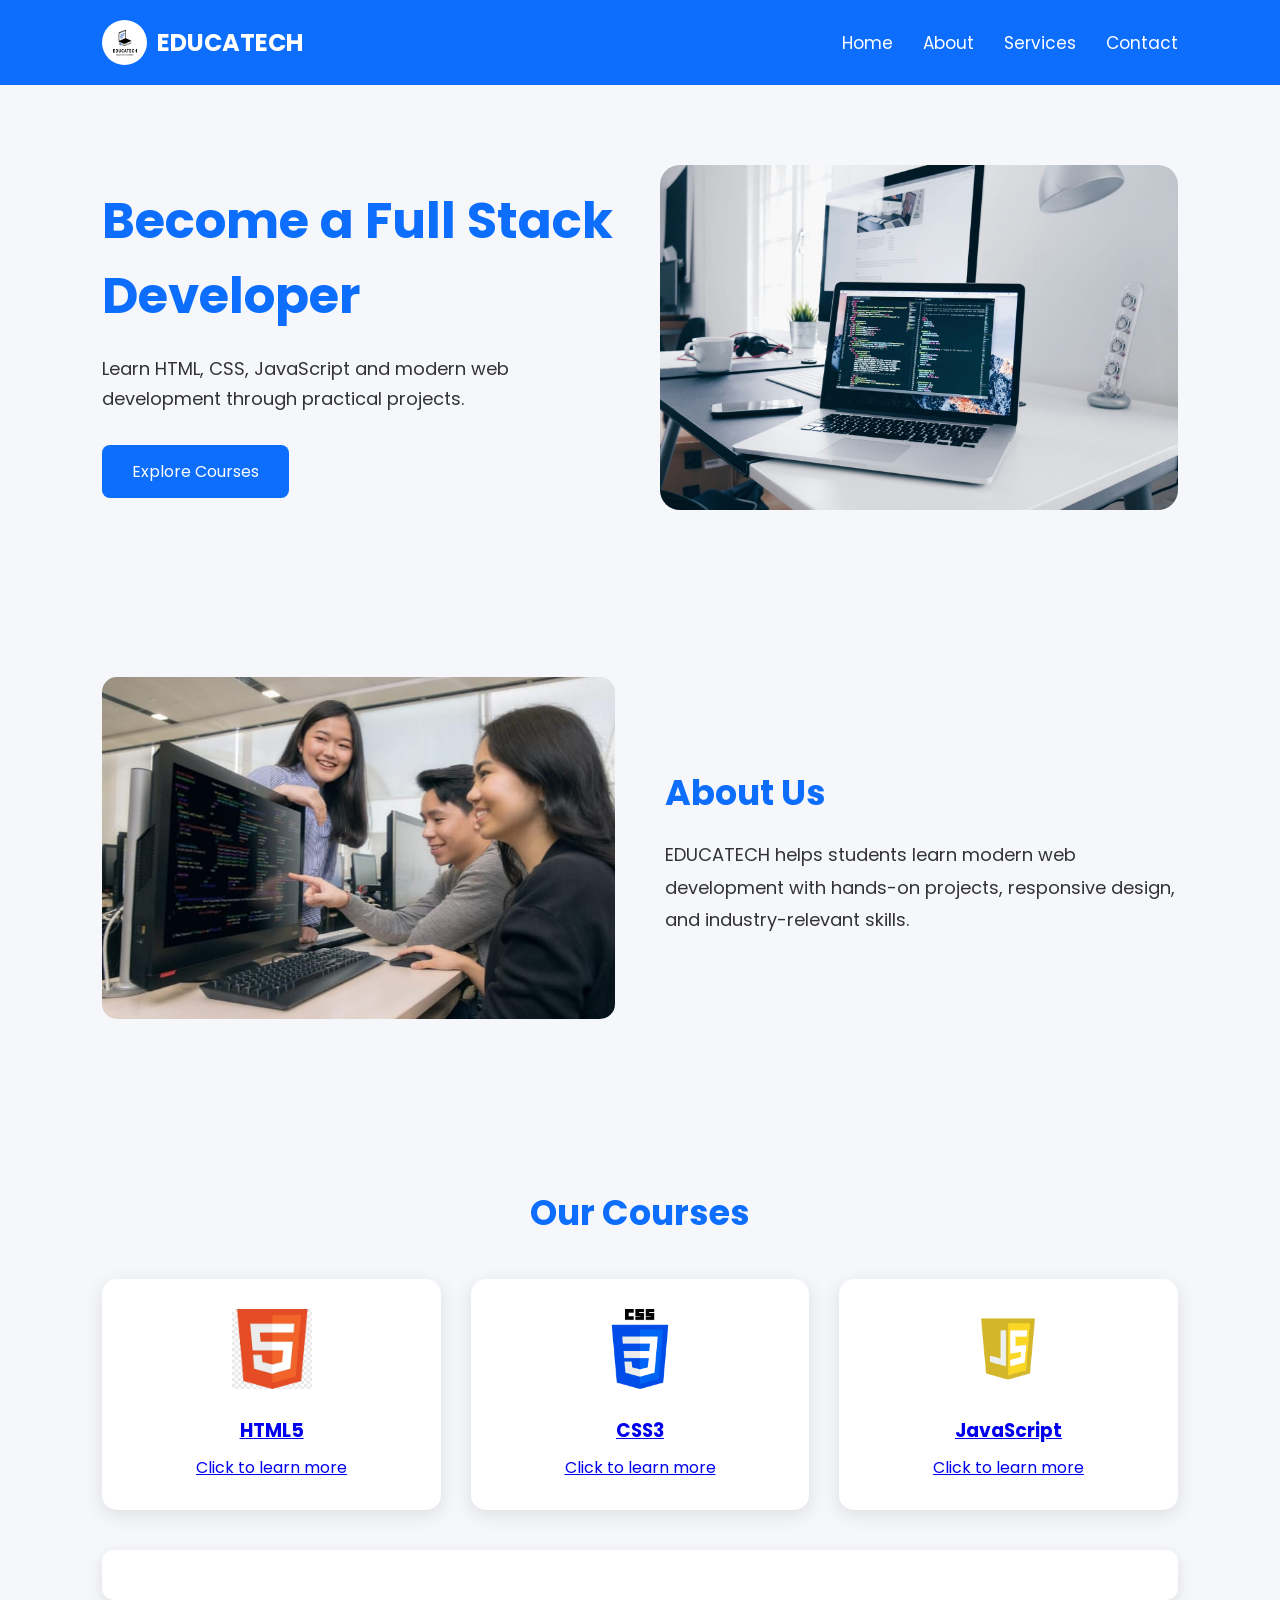
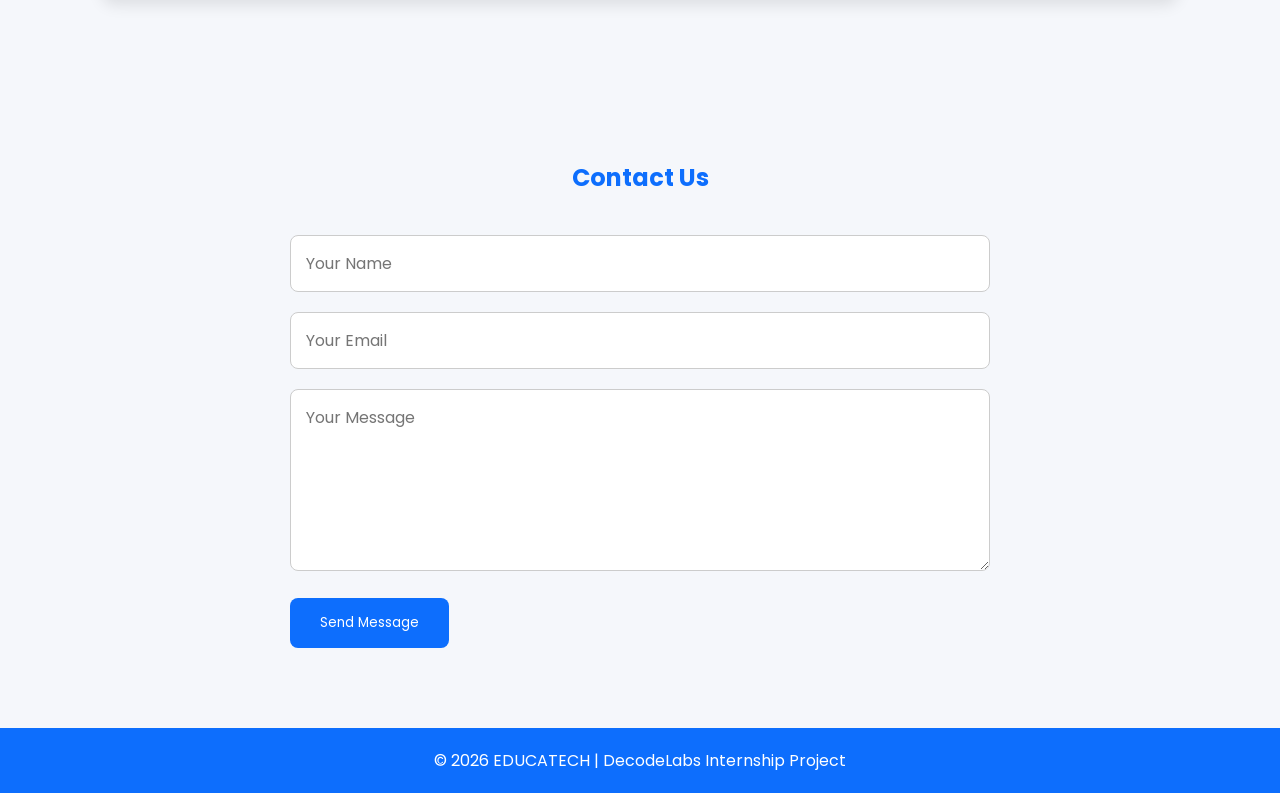
<file: index.html>
<!DOCTYPE html>
<html lang="en">
<head>
    <meta charset="UTF-8">
    <meta name="viewport" content="width=device-width, initial-scale=1.0">
    <title>EDUCATECH</title>

    <!-- CSS -->
    <link rel="stylesheet" href="css/style.css">

    <!-- Google Fonts -->
    <link rel="preconnect" href="https://fonts.googleapis.com">
    <link rel="preconnect" href="https://fonts.gstatic.com" crossorigin>
    <link href="https://fonts.googleapis.com/css2?family=Poppins:wght@300;400;500;600;700&display=swap" rel="stylesheet">

    <!-- Font Awesome -->
    <link rel="stylesheet"
    href="https://cdnjs.cloudflare.com/ajax/libs/font-awesome/6.6.0/css/all.min.css">
</head>
<body>

<!-- ================= NAVBAR ================= -->

<header>
    <nav class="navbar">

        <div class="logo">
    <img src="images/logo.jpeg" alt="EDUCATECH Logo">
    <span>EDUCATECH</span>
</div>

        <ul class="nav-links">

            <li><a href="#">Home</a></li>

            <li><a href="#about">About</a></li>

            <li><a href="#services">Services</a></li>

            <li><a href="#contact">Contact</a></li>

        </ul>

        <div class="menu-btn">
            <i class="fas fa-bars"></i>
        </div>

    </nav>
</header>

<!-- ================= HERO SECTION ================= -->

<section class="hero">

    <div class="hero-text">

        <h1>Become a Full Stack Developer</h1>

        <p>
            Learn HTML, CSS, JavaScript and modern web development
            through practical projects.
        </p>

        <a href="#services" class="btn">
            Explore Courses
        </a>

    </div>

    <div class="hero-image">

        <img src="images/hero.jpeg" alt="Coding">

    </div>

</section>

<!-- ================= ABOUT ================= -->

<section id="about">

    <div class="about-image">

        <img src="images/about.jpeg" alt="About">

    </div>

    <div class="about-text">

        <h2>About Us</h2>

        <p>

            EDUCATECH helps students learn modern web
            development with hands-on projects, responsive
            design, and industry-relevant skills.

        </p>

    </div>

</section>

<!-- ================= SERVICES ================= -->

<section id="services">
    <h2>Our Courses</h2>

    <div class="service-container">

        <a href="html-course.html" class="card-link">
    <div class="card">
        <img src="images/html.png" alt="HTML">
        <h3>HTML5</h3>
        <p>Click to learn more</p>
    </div>
</a>

        <a href="css-course.html" class="card-link">
    <div class="card">
        <img src="images/css.png" alt="CSS">
        <h3>CSS3</h3>
        <p>Click to learn more</p>
    </div>
</a>

<a href="javascript-course.html" class="card-link">
    <div class="card">
        <img src="images/javascript.png" alt="JavaScript">
        <h3>JavaScript</h3>
        <p>Click to learn more</p>
    </div>
</a>

    </div>

    <div id="course-info"></div>
</section>

<!-- ================= CONTACT ================= -->

<section id="contact">

    <h2>Contact Us</h2>

    <form>

        <input type="text" placeholder="Your Name" required>

        <input type="email" placeholder="Your Email" required>

        <textarea rows="6" placeholder="Your Message"></textarea>

        <button type="submit">Send Message</button>

    </form>

</section>

<!-- ================= FOOTER ================= -->

<footer>

    <p>© 2026 EDUCATECH | DecodeLabs Internship Project</p>

</footer>

<!-- JavaScript -->

<script src="js/script.js"></script>

</body>
</html>
</file>
<file: css/style.css>
/* ===========================
   Google Font & Reset
=========================== */

*{
    margin:0;
    padding:0;
    box-sizing:border-box;
    font-family:'Poppins',sans-serif;
}

html{
    scroll-behavior:smooth;
}

body{
    background:#f5f7fb;
    color:#333;
}

/* ===========================
   Navbar
=========================== */

.navbar{
    display:flex;
    justify-content:space-between;
    align-items:center;
    padding:20px 8%;
    background:#0d6efd;
    color:white;
    position:sticky;
    top:0;
    z-index:1000;
}

.logo{
    font-size:28px;
    font-weight:700;
}

.nav-links{
    display:flex;
    list-style:none;
}

.nav-links li{
    margin-left:30px;
}

.nav-links a{
    color:white;
    text-decoration:none;
    font-size:17px;
    transition:.3s;
}

.nav-links a:hover{
    color:#ffd43b;
}

.menu-btn{
    display:none;
    font-size:28px;
    cursor:pointer;
}

/* ===========================
   Hero Section
=========================== */

.hero{
    display:flex;
    justify-content:space-between;
    align-items:center;
    padding:80px 8%;
    gap:40px;
}

.hero-text{
    flex:1;
}

.hero-text h1{
    font-size:50px;
    color:#0d6efd;
    margin-bottom:20px;
}

.hero-text p{
    font-size:18px;
    line-height:1.7;
    margin-bottom:30px;
}

.btn{
    display:inline-block;
    padding:14px 30px;
    background:#0d6efd;
    color:white;
    text-decoration:none;
    border-radius:8px;
    transition:.3s;
}

.btn:hover{
    background:#084298;
}

.hero-image{
    flex:1;
}

.hero-image img{
    width:100%;
    border-radius:20px;
}

/* ===========================
   About
=========================== */

#about{
    display:flex;
    align-items:center;
    gap:50px;
    padding:80px 8%;
}

.about-image,
.about-text{
    flex:1;
}

.about-image img{
    width:100%;
    border-radius:15px;
}

.about-text h2{
    color:#0d6efd;
    margin-bottom:20px;
    font-size:35px;
}

.about-text p{
    font-size:18px;
    line-height:1.8;
}

/* ===========================
   Services
=========================== */

#services{
    padding:80px 8%;
    text-align:center;
}

#services h2{
    color:#0d6efd;
    margin-bottom:40px;
    font-size:35px;
}

.service-container{
    display:grid;
    grid-template-columns:repeat(3,1fr);
    gap:30px;
}

.card{
    background:white;
    padding:30px;
    border-radius:15px;
    box-shadow:0 5px 20px rgba(0,0,0,.1);
    transition:.3s;
}

.card:hover{
    transform:translateY(-10px);
}

.card img{
    width:80px;
    margin-bottom:20px;
}

.card h3{
    margin-bottom:10px;
}

/* ===========================
   Contact
=========================== */

#contact{
    padding:80px 8%;
}

#contact h2{
    text-align:center;
    color:#0d6efd;
    margin-bottom:40px;
}

form{
    max-width:700px;
    margin:auto;
}

form input,
form textarea{
    width:100%;
    padding:15px;
    margin-bottom:20px;
    border:1px solid #ccc;
    border-radius:8px;
    font-size:16px;
}

form button{
    background:#0d6efd;
    color:white;
    border:none;
    padding:15px 30px;
    border-radius:8px;
    cursor:pointer;
    transition:.3s;
}

form button:hover{
    background:#084298;
}

/* ===========================
   Footer
=========================== */

footer{
    background:#0d6efd;
    color:white;
    text-align:center;
    padding:20px;
}

/* ===========================
   Responsive Design
=========================== */

@media(max-width:768px){

.nav-links{
    display:none;
}

.menu-btn{
    display:block;
}

.hero{
    flex-direction:column;
    text-align:center;
}

#about{
    flex-direction:column;
}

.service-container{
    grid-template-columns:1fr;
}

.hero-text h1{
    font-size:35px;
}

}
/* ===========================
   Mobile Navigation
=========================== */

.nav-links.active{
    display:flex;
    flex-direction:column;
    position:absolute;
    top:75px;
    right:20px;
    background:#0d6efd;
    width:220px;
    padding:20px;
    border-radius:10px;
}

.nav-links.active li{
    margin:15px 0;
}

/* ===========================
   Scroll Animation
=========================== */

.hidden{
    opacity:0;
    transform:translateY(40px);
    transition:all 0.8s ease;
}

.show{
    opacity:1;
    transform:translateY(0);
}
.logo{
    display:flex;
    align-items:center;
    gap:10px;
    font-size:24px;
    font-weight:700;
    color:white;
}

.logo img{
    width:45px;
    height:45px;
    border-radius:50%;
}
#course-info{
    margin-top:40px;
    padding:25px;
    background:white;
    border-radius:12px;
    box-shadow:0 5px 15px rgba(0,0,0,0.1);
    line-height:1.8;
}

#course-info h2{
    color:#0d6efd;
    margin-bottom:15px;
}
.course-banner img{
    width:150px;
    height:150px;
    object-fit:contain;
    display:block;
    margin:20px auto;
}
.course-banner h1{
    margin-top:30px;
    margin-bottom:25px;
}
</file>
